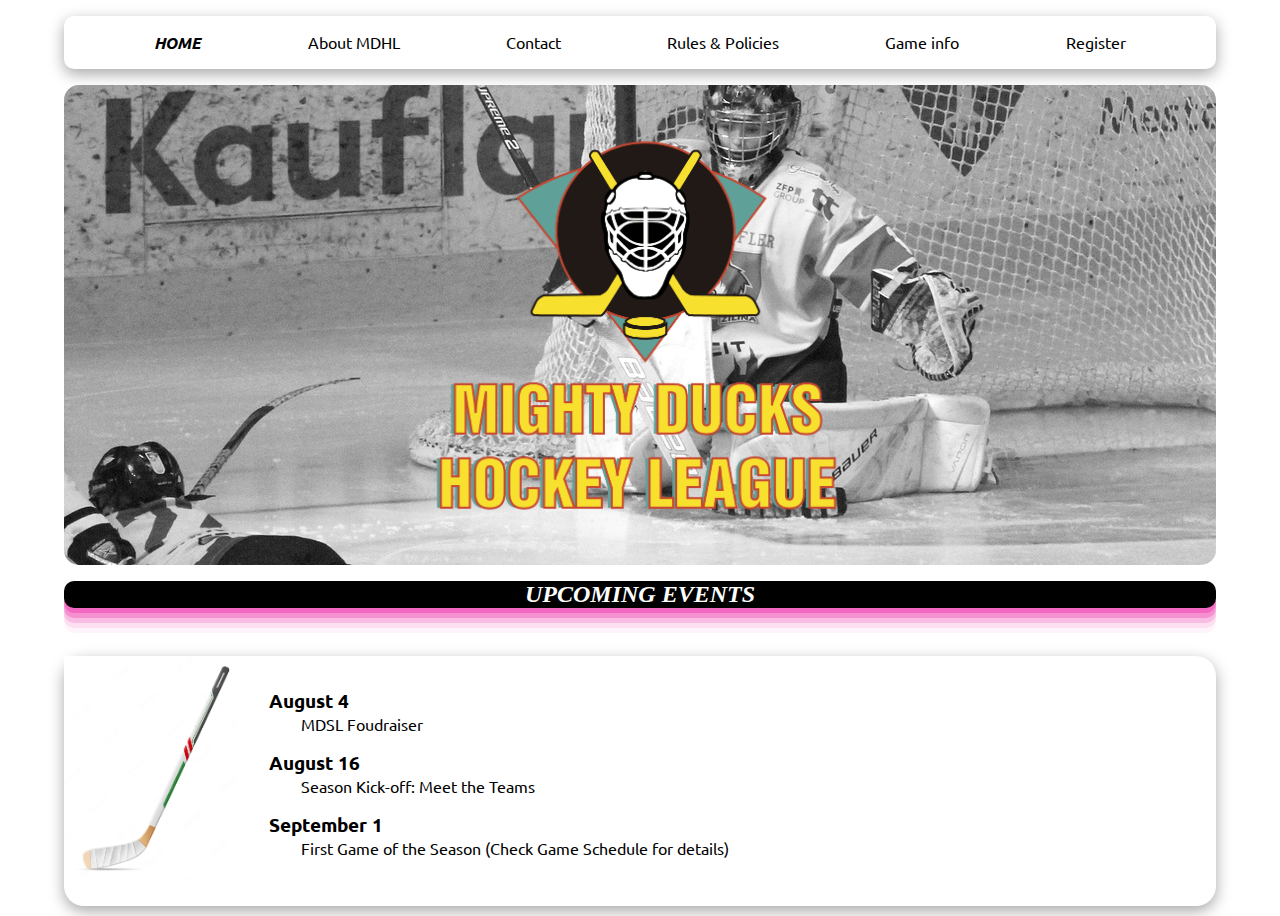
<file: index.html>
<!DOCTYPE html>
<html lang                  = "en">
<head>
    <meta name              = "Author" lang="es" content="Jose Luis Vallejos">
    <meta name              = "keywords" content="hockey, ducks, mighty, league, home, site">
    <meta name              = "description" content="Mighty Ducks League of hockey">
    <meta name              = "copyright" content="Copyright MDHL">
    <meta name              = "robot" content="index">
    <meta charset           = "UTF-8">
    <meta http-equiv        = "X-UA-Compatible" content="IE=edge">
    <meta name              = "viewport" content="width=device-width, initial-scale=1.0">
    <link rel               = "shortcut icon" href="./assets/img/logo.png" type="image/x-icon">
    <link rel               = "preconnect" href="https://fonts.googleapis.com">
    <link rel               = "preconnect" href="https://fonts.gstatic.com" crossorigin>
    <link href              = "https://fonts.googleapis.com/css2?family=Ubuntu:ital,wght@0,500;1,700&display=swap" rel="stylesheet">
    <link rel               = "stylesheet" href="./styles/mdhl.css">
    <title>Home</title>
</head>
<body>
    <!-- NAVBAR -->
    <nav class              = "navbar">
        <a class            = "navbar__anchor selected" href="./index.html">Home</a>
        <a class            = "navbar__anchor" href="./pages/about.html">About MDHL</a>
        <a class            = "navbar__anchor" href="./pages/contact.html">Contact</a>
        <a class            = "navbar__anchor" href="./pages/rules.html">Rules & Policies</a>
        <a class            = "navbar__anchor" href="./pages/game_info.html">Game info</a>
        <a class            = "navbar__anchor" href="./pages/registration.html">Register</a>

        <div class          = "navbar__containerShortcut">
            <img class      = "navbar__containerShortcut__shortcut" src="./assets/img/Hamburger_icon.svg.png" alt="menu icon">
        </div>
        <div class          = "navbar__containerLogo">
            <img src        = "./assets/img/logo.png" alt="logo" class="navbar__containerLogo__logo">
        </div>
    </nav>

    <!-- HEADER -->
    <header class           = "header">
        <h1 class           = "header__title">Mighty Ducks Hockey League</h1>
        <div class          = "header__img">
            <div class      = "header__containerImg">
                <img src    = "./assets/img/logo.png" alt="Logo" class="header__containerImg__img">
            </div>
        </div>
        <h2 class           = "header__subtitle">Upcoming Events</h2>
    </header>
    <!-- MAIN -->
    <main class             = "main">
        <!-- LOGO -->
        <div class          = "main__logo">
            <img src        = "./assets/img/palo-hockey-sobre-hielo-inventario-realista-madera-o-fibra-juegos-deportes-invierno-aislado-fondo-blanco_533410-1104.jpg" alt="logo" class="main__logo__logo">
        </div>
        <!-- SECTION -->
        <section class      = "main__content">
            <h3 class       = "home__main__content__date">August 4</h3>
            <p class        = "home__main__content__game">MDSL Foudraiser</p>
            <h3 class       = "home__main__content__date">August 16</h3>
            <p class        = "home__main__content__game">Season Kick-off: Meet the Teams</p>
            <h3 class       = "home__main__content__date">September 1</h3>
            <p class        = "home__main__content__game">First Game of the Season (Check Game Schedule for details)</p>
        </section>
    </main>
</body>
</html>
</file>
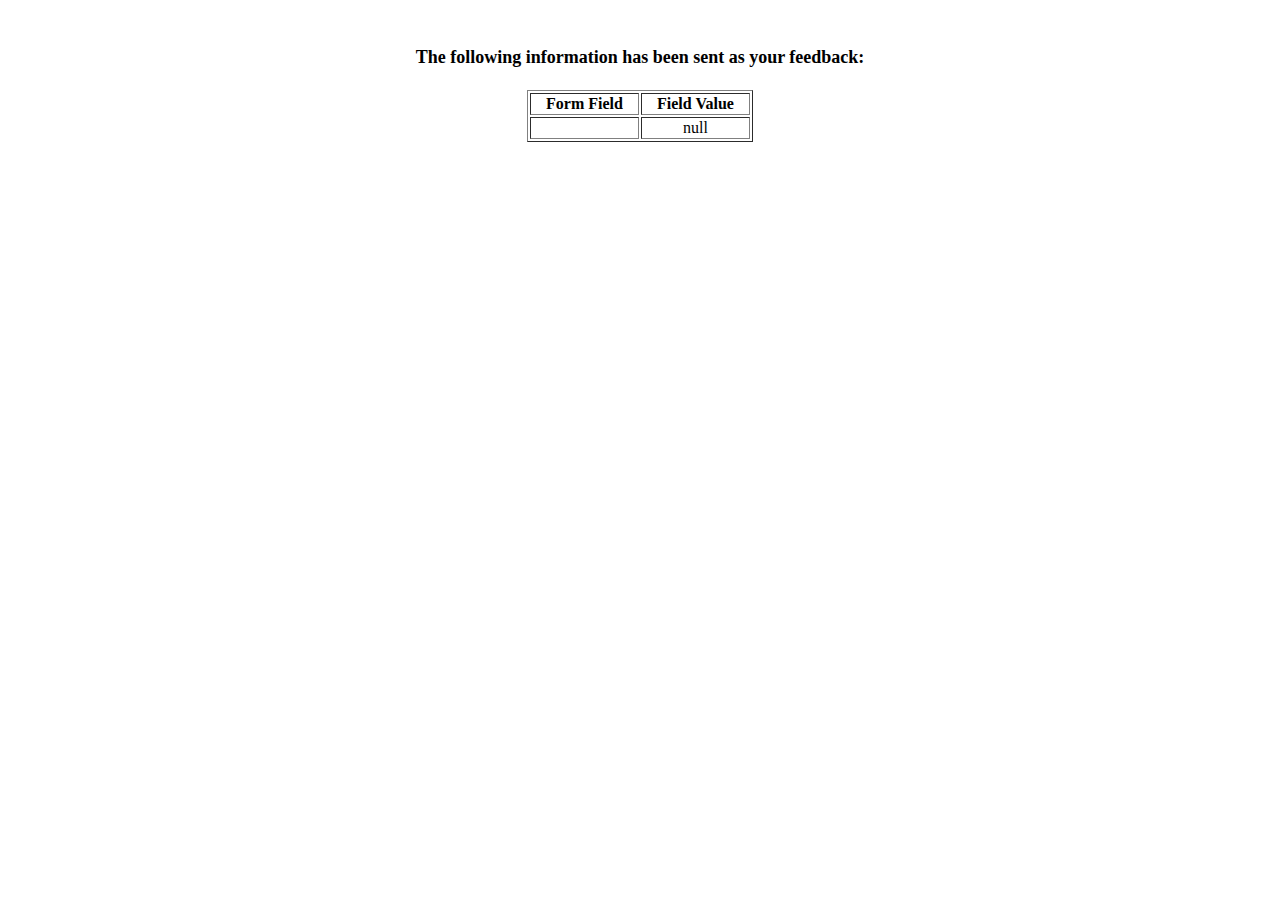
<file: show_data.html>
<html>
<head>
<title>Feedback Sent</title>
</head>
<body>
<p align=center>&nbsp;</p>
<h1 align=center><font size="+1">The following information has been sent as your
  feedback:</font></h1>

<table border="1" align=center width="226">
  <tr>
    <th align="center">Form Field</th>
    <th align="center">Field Value</th>
  </tr>

<script language="javascript">
var args = location.search.substr(1).split('&');
for (var i = 0; i < args.length; ++i) {
  var parts = args[i].split('=');
  if (parts != null) {
    var field = parts[0];
    var value = parts[1];
    if (value == null) {
      value = "null"
    }
    else {
      value = '"' + unescape(value.replace(/\+/g, ' ')) + '"';
    }

    document.writeln('<tr><td align="center">' + field + '</td>');
    document.writeln('<td align="center">' + value + '</td></tr>');
  }
}
</script>

<noscript>
<tr><td>
<p>You need to turn on Javascript in your browser.</p>

<p>In Microsoft Internet Explorer 4 or greater:</p>
<ul>
<li>From the "Tools" menu (in IE 4, it's the "View" menu), select "Internet Options".</li>
<li>Click on the "Security" tab.</li>
<li>Click on the "Custom Level" button. (In IE 4, select "Custom"
and then click on "Settings...".)</li>
<li>Under "Active scripting" make sure "Enable" is selected.</li>
</ul>

<p>In Netscape version 4 or greater:</p>
<ul>
<li>From the <b>Edit</b> menu, select <b>Preferences</b>.</li>
<li>In the <b>Category</b> list on the left, click on the word "Advanced".</li>
<li>In the panel on the right, make sure "Enable JavaScript" is checked.</li>
<li>Click the <b>OK</b> button.</li>
</ul>

</td></tr>
</noscript>

</table>
</body>
</html>
</file>
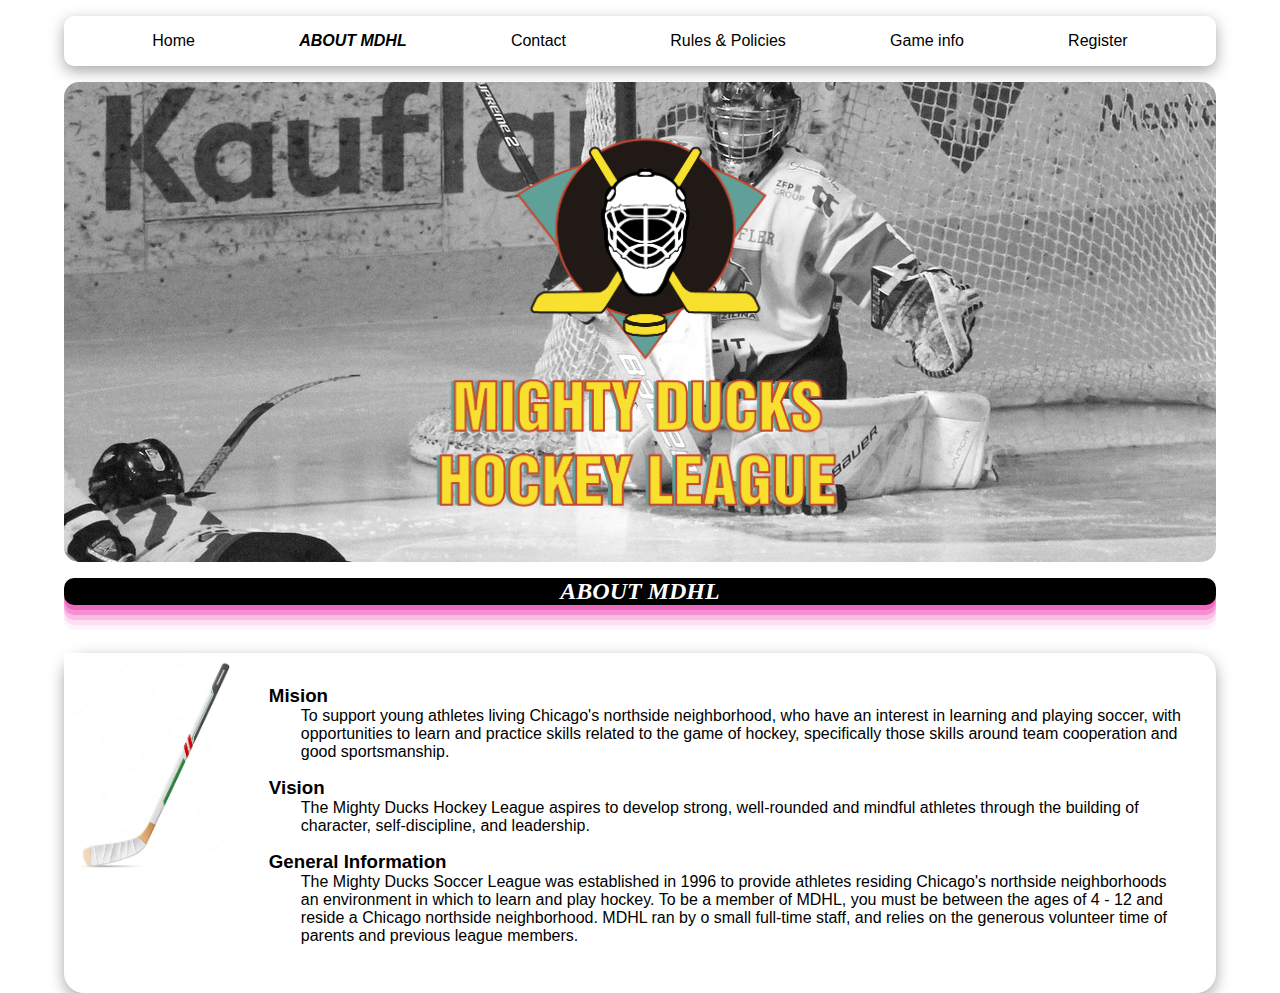
<file: pages/about.html>
<!DOCTYPE html>
<html lang                  = "en">
<head>
    <meta name              = "Author" lang="es" content="Jose Luis Vallejos">
    <meta name              = "keywords" content="hockey, ducks, mighty, league, about, mision, vision, general information">
    <meta name              = "description" content="Mighty Ducks League of hockey information about us">
    <meta name              = "copyright" content="Copyright MDHL">
    <meta name              = "robot" content="index">
    <meta charset           = "UTF-8">
    <meta http-equiv        = "X-UA-Compatible" content="IE=edge">
    <meta name              = "viewport" content="width=device-width, initial-scale=1.0">
    <link rel               = "shortcut icon" href="../assets/img/logo.png" type="image/x-icon">
    <link rel               = "stylesheet" href="../styles/mdhl.css">
    <title>About MDHL</title>
</head>
<body>
    <!-- NAVBAR -->
    <nav class              = "navbar">
        <a class            = "navbar__anchor" href="../index.html">Home</a>
        <a class            = "navbar__anchor selected" href="./about.html">About MDHL</a>
        <a class            = "navbar__anchor" href="./contact.html">Contact</a>
        <a class            = "navbar__anchor" href="./rules.html">Rules & Policies</a>
        <a class            = "navbar__anchor" href="./game_info.html">Game info</a>
        <a class            = "navbar__anchor" href="./registration.html">Register</a>

        <div class          = "navbar__containerShortcut">
            <img class      = "navbar__containerShortcut__shortcut" src="../assets/img/Hamburger_icon.svg.png" alt="menu icon">
        </div>
        <div class          = "navbar__containerLogo">
            <img src        = "../assets/img/logo.png" alt="logo" class="navbar__containerLogo__logo">
        </div>
    </nav>

    <!-- HEADER -->
    <header class           = "header">
        <h1 class           = "header__title">Mighty Ducks Hockey League</h1>
        <div class          = "header__img">
            <div class      = "header__containerImg">
                <img src    = "../assets/img/logo.png" alt="Logo" class="header__containerImg__img">
            </div>
        </div>
        <h2 class           = "header__subtitle">About MDHL</h2>
    </header>
    <!-- MAIN -->
    <main class             = "main">
        <!-- LOGO -->
        <div class          = "main__logo">
            <img src        = "../assets/img/palo-hockey-sobre-hielo-inventario-realista-madera-o-fibra-juegos-deportes-invierno-aislado-fondo-blanco_533410-1104.jpg" alt="logo" class="main__logo__logo">
        </div>
        <!-- SECTION -->
        <section class      = "main__content">
            <h3 class       = "home__main__content__date">Mision</h3>
            <p class        = "home__main__content__game">To support young athletes living Chicago's northside neighborhood, who have an interest in
                learning and playing soccer, with opportunities to learn and practice skills related to the game of
                hockey, specifically those skills around team cooperation and good sportsmanship.</p>
            <h3 class       = "home__main__content__date">Vision</h3>
            <p class        = "home__main__content__game">The Mighty Ducks Hockey League aspires to develop strong, well-rounded and mindful athletes
                through the building of character, self-discipline, and leadership.</p>
            <h3 class       = "home__main__content__date">General Information</h3>
            <p class        = "home__main__content__game">The Mighty Ducks Soccer League was established in 1996 to provide athletes residing
                Chicago's northside neighborhoods an environment in which to learn and play hockey. To be a
                member of MDHL, you must be between the ages of 4 - 12 and reside a Chicago northside
                neighborhood. MDHL ran by o small full-time staff, and relies on the generous volunteer time of
                parents and previous league members.</p>
        </section>
    </main>
</body>
</html>
</file>
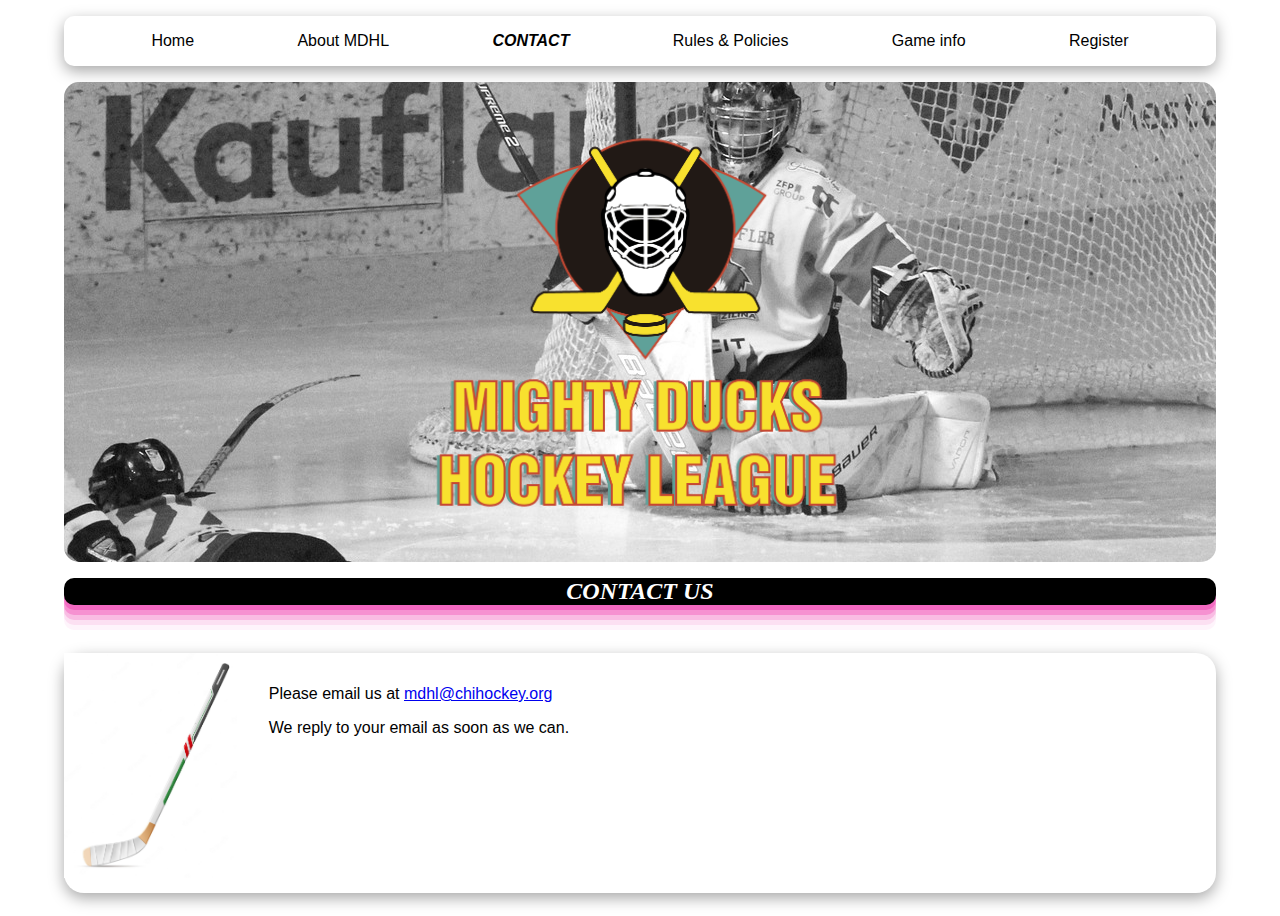
<file: pages/contact.html>
<!DOCTYPE html>
<html lang                  = "en">
<head>
    <meta name              = "Author" lang="es" content="Jose Luis Vallejos">
    <meta name              = "keywords" content="hockey, ducks, mighty, league, contact">
    <meta name              = "description" content="Mighty Ducks League of hockey contact us">
    <meta name              = "copyright" content="Copyright MDHL">
    <meta name              = "robot" content="index">
    <meta charset           = "UTF-8">
    <meta http-equiv        = "X-UA-Compatible" content="IE=edge">
    <meta name              = "viewport" content="width=device-width, initial-scale=1.0">
    <link rel               = "shortcut icon" href="../assets/img/logo.png" type="image/x-icon">
    <link rel               = "stylesheet" href="../styles/mdhl.css">
    <title>Contact</title>
</head>
<body>
    <!-- NAVBAR -->
    <nav class              = "navbar">
        <a class            = "navbar__anchor" href="../index.html">Home</a>
        <a class            = "navbar__anchor" href="./about.html">About MDHL</a>
        <a class            = "navbar__anchor selected" href="./contact.html">Contact</a>
        <a class            = "navbar__anchor" href="./rules.html">Rules & Policies</a>
        <a class            = "navbar__anchor" href="./game_info.html">Game info</a>
        <a class            = "navbar__anchor" href="./registration.html">Register</a>

        <div class          = "navbar__containerShortcut">
            <img class      = "navbar__containerShortcut__shortcut" src="../assets/img/Hamburger_icon.svg.png" alt="menu icon">
        </div>
        <div class          = "navbar__containerLogo">
            <img src        = "../assets/img/logo.png" alt="logo" class="navbar__containerLogo__logo">
        </div>
    </nav>

    <!-- HEADER -->
    <header class           = "header">
        <h1 class           = "header__title">Mighty Ducks Hockey League</h1>
        <div class          = "header__img">
            <div class      = "header__containerImg">
                <img src    = "../assets/img/logo.png" alt="Logo" class="header__containerImg__img">
            </div>
        </div>
        <h2 class           = "header__subtitle">Contact us</h2>
    </header>
    <!-- MAIN -->
    <main class             = "main">
        <!-- LOGO -->
        <div class          = "main__logo">
            <img src        = "../assets/img/palo-hockey-sobre-hielo-inventario-realista-madera-o-fibra-juegos-deportes-invierno-aislado-fondo-blanco_533410-1104.jpg" alt="logo" class="main__logo__logo">
        </div>
        <!-- SECTION -->
        <section class      = "main__content">
            <p class        = "contact__main__content__p">Please email us at <a href="#">mdhl@chihockey.org</a></p>
            <p class        = "contact__main__content__p"> We reply to your email as soon as we can.</p>
        </section>
    </main>
</body>
</html>
</file>
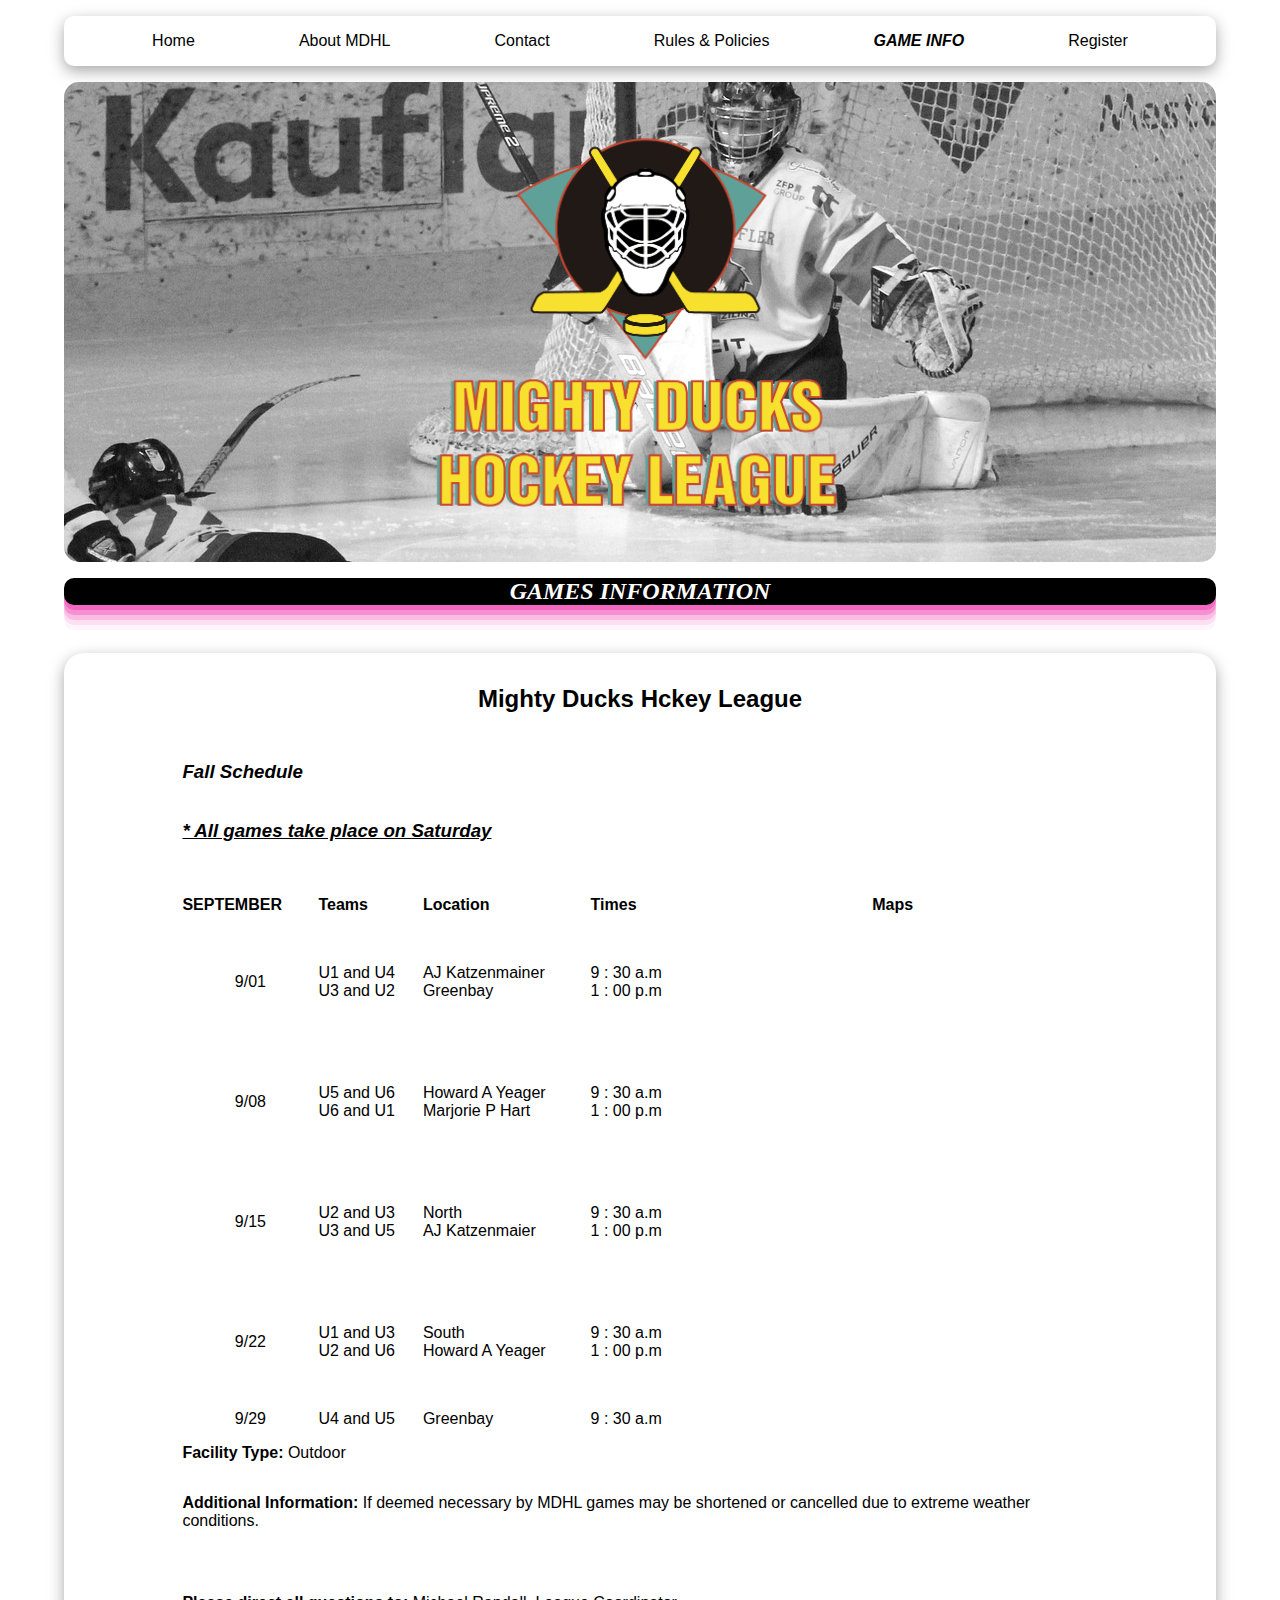
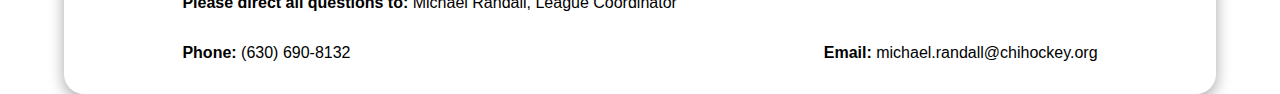
<file: pages/game_info.html>
<!DOCTYPE html>
<html lang                      = "en">
<head>
    <meta name                  = "Author" lang="es" content="Jose Luis Vallejos">
    <meta name                  = "keywords" content="hockey, ducks, mighty, league, game, games, information, dates, events">
    <meta name                  = "description" content="Mighty Ducks League of hockey contact us">
    <meta name                  = "copyright" content="Copyright MDHL">
    <meta name                  = "robot" content="index">
    <meta charset               = "UTF-8">
    <meta http-equiv            = "X-UA-Compatible" content="IE=edge">
    <meta name                  = "viewport" content="width=device-width, initial-scale=1.0">
    <link rel                   = "shortcut icon" href="../assets/img/logo.png" type="image/x-icon">
    <link rel                   = "stylesheet" href="../styles/mdhl.css">
    <title>Game Information</title>
</head>
<body>
    <!-- NAVBAR -->
    <nav class                  = "navbar">
        <a class                = "navbar__anchor" href="../index.html">Home</a>
        <a class                = "navbar__anchor" href="./about.html">About MDHL</a>
        <a class                = "navbar__anchor" href="./contact.html">Contact</a>
        <a class                = "navbar__anchor" href="./rules.html">Rules & Policies</a>
        <a class                = "navbar__anchor selected" href="./game_info.html">Game info</a>
        <a class                = "navbar__anchor" href="./registration.html">Register</a>
        <div class              = "navbar__containerShortcut">
            <img class          = "navbar__containerShortcut__shortcut" src="../assets/img/Hamburger_icon.svg.png" alt="menu icon">
        </div>
        <div class              = "navbar__containerLogo">
            <img src            = "../assets/img/logo.png" alt="logo" class="navbar__containerLogo__logo">
        </div>
    </nav>

    <!-- HEADER -->
    <header class               = "header">
        <h1 class               = "header__title">Mighty Ducks Hockey League</h1>
        <div class              = "header__img">
            <div class          = "header__containerImg">
                <img src        = "../assets/img/logo.png" alt="Logo" class="header__containerImg__img">
            </div>
        </div>
        <h2 class               = "header__subtitle">Games information</h2>
    </header>
    <!-- MAIN -->
    <main class                 = "main main__gameInfo">
        <!-- SECTION -->
        <section class          = "main__content">
            <section class          = "main__content__gameInfo">
                <h2 class           = "textCenter buttonSpace">Mighty Ducks Hckey League</h2>
                <h3 class           = "oblique buttonSpace">Fall Schedule</h3>
                <h3 class           = "oblique subline buttonSpace">* All games take place on Saturday</h3>
                <table class        = "buttonSpace gameInfo__main__section__table">
                    <tr class       = "buttonSpace">
                        <th class   = "textStart">SEPTEMBER</th>
                        <th class   = "textStart">Teams</th>
                        <th class   = "textStart">Location</th>
                        <th class   = "textStart">Times</th>
                        <th class             = "textCenter">Maps</th>
                    </tr>
                    <tr>
                        <td class             = "textCenter">9/01</td>
                        <td>
                            <p>U1 and U4</p>
                            <p>U3 and U2</p>
                        </td>
                        <td>
                            <p>AJ Katzenmainer</p>
                            <p>Greenbay</p>
                        </td>
                        <td>
                            <p>9              : 30 a.m</p>
                            <p>1              : 00 p.m</p>
                        </td>
                        <td>
                            <picture>
                                <iframe src   = "https://www.google.com/maps/embed?pb=!1m18!1m12!1m3!1d2949.7808848531536!2d-87.86499018490441!3d42.32587204525319!2m3!1f0!2f0!3f0!3m2!1i1024!2i768!4f13.1!3m3!1m2!1s0x880f932fbc6ba7cd%3A0xcf2bbe275c6da815!2sAJ%20Katzenmaier%20Academy!5e0!3m2!1ses!2sar!4v1664406153117!5m2!1ses!2sar" width="300" height="100" style="border:0;" allowfullscreen="" loading="lazy" referrerpolicy="no-referrer-when-downgrade"></iframe>
                            </picture>
                        </td>
                    </tr>
                    <tr>
                        <td class             = "textCenter">9/08</td>
                        <td>
                            <p>U5 and U6</p>
                            <p>U6 and U1</p>
                        </td>
                        <td>
                            <p>Howard A Yeager</p>
                            <p>Marjorie P Hart</p>
                        </td>
                        <td>
                            <p>9              : 30 a.m</p>
                            <p>1              : 00 p.m</p>
                        </td>
                        <td>
                            <picture>
                                <iframe src   = "https://www.google.com/maps/embed?pb=!1m18!1m12!1m3!1d182055.15414594102!2d-88.1305794883741!3d44.523104631190925!2m3!1f0!2f0!3f0!3m2!1i1024!2i768!4f13.1!3m3!1m2!1s0x8802e2e809b380f3%3A0x6370045214dcf571!2sGreen%20Bay%2C%20Wisconsin%2C%20EE.%20UU.!5e0!3m2!1ses!2sar!4v1664406346616!5m2!1ses!2sar" width="300" height="100" style="border:0;" allowfullscreen="" loading="lazy" referrerpolicy="no-referrer-when-downgrade"></iframe>
                            </picture>
                        </td>
                    </tr>
                    <tr>
                        <td class             = "textCenter">9/15</td>
                        <td>
                            <p>U2 and U3</p>
                            <p>U3 and U5</p>
                        </td>
                        <td>
                            <p>North</p>
                            <p>AJ Katzenmaier</p>
                        </td>
                        <td>
                            <p>9              : 30 a.m</p>
                            <p>1              : 00 p.m</p>
                        </td>
                        <td>
                            <picture>
                                <iframe src   = "https://www.google.com/maps/embed?pb=!1m18!1m12!1m3!1d2950.2698793367927!2d-87.85810827760046!3d42.31544218910606!2m3!1f0!2f0!3f0!3m2!1i1024!2i768!4f13.1!3m3!1m2!1s0x880feccac26b07c5%3A0x8b51fa5d6efe771a!2sHoward%20A.%20Yeager%20School%20(PREK-K)!5e0!3m2!1ses!2sar!4v1664406464363!5m2!1ses!2sar" width="300" height="100" style="border:0;" allowfullscreen="" loading="lazy" referrerpolicy="no-referrer-when-downgrade"></iframe>
                            </picture>
                        </td>
                    </tr>
                    <tr>
                        <td class             = "textCenter">9/22</td>
                        <td>
                            <p>U1 and U3</p>
                            <p>U2 and U6</p>
                        </td>
                        <td>
                            <p>South</p>
                            <p>Howard A Yeager</p>
                        </td>
                        <td>
                            <p>9              : 30 a.m</p>
                            <p>1              : 00 p.m</p>
                        </td>
                        <td>
                            <picture>
                                <iframe src   = "https://www.google.com/maps/embed?pb=!1m18!1m12!1m3!1d2968.2896536436047!2d-87.64816138491724!3d41.929626870167766!2m3!1f0!2f0!3f0!3m2!1i1024!2i768!4f13.1!3m3!1m2!1s0x880fd30f2637f9d7%3A0xdbff5d5dfcfcfa35!2sMarjorie%20P%20Hart%20Elementary!5e0!3m2!1ses!2sar!4v1664406505361!5m2!1ses!2sar" width="300" height="100" style="border:0;" allowfullscreen="" loading="lazy" referrerpolicy="no-referrer-when-downgrade"></iframe>
                            </picture>
                        </td>
                    </tr>
                    <tr>
                        <td class             = "textCenter">9/29</td>
                        <td>U4 and U5</td>
                        <td>Greenbay</td>
                        <td>9                 : 30 a.m</td>
                    </tr>
                </table>
                <div class                    = "buttonSpace">
                    <p class                  = "bold inline">Facility Type:</p>
                    <p class                  = "inline buttonSpace">Outdoor</p>
                </div>
                <div class                    = "buttonSpace2">
                    <p class                  = "bold inline">Additional Information:</p>
                    <p class                  = "inline">If deemed necessary by MDHL games may be shortened or cancelled due to extreme weather conditions.</p>
                </div>
                <div class                    = "buttonSpace">
                    <p class                  = "bold inline">Please direct all questions to:</p>
                    <p class                  = "inline">Michael Randall, League Coordinator</p>
                </div>
                <div class                    = "containerFlex">
                    <div>
                        <p class              = "bold inline">Phone:</p>
                        <p class              = "inline">(630) 690-8132</p>
                    </div>
                    <div>
                        <p class              = "bold inline">Email:</p>
                        <p class              = "inline">michael.randall@chihockey.org</p>
                    </div>
                </div>
        </section>
    </main>
</body>
</html>
</file>
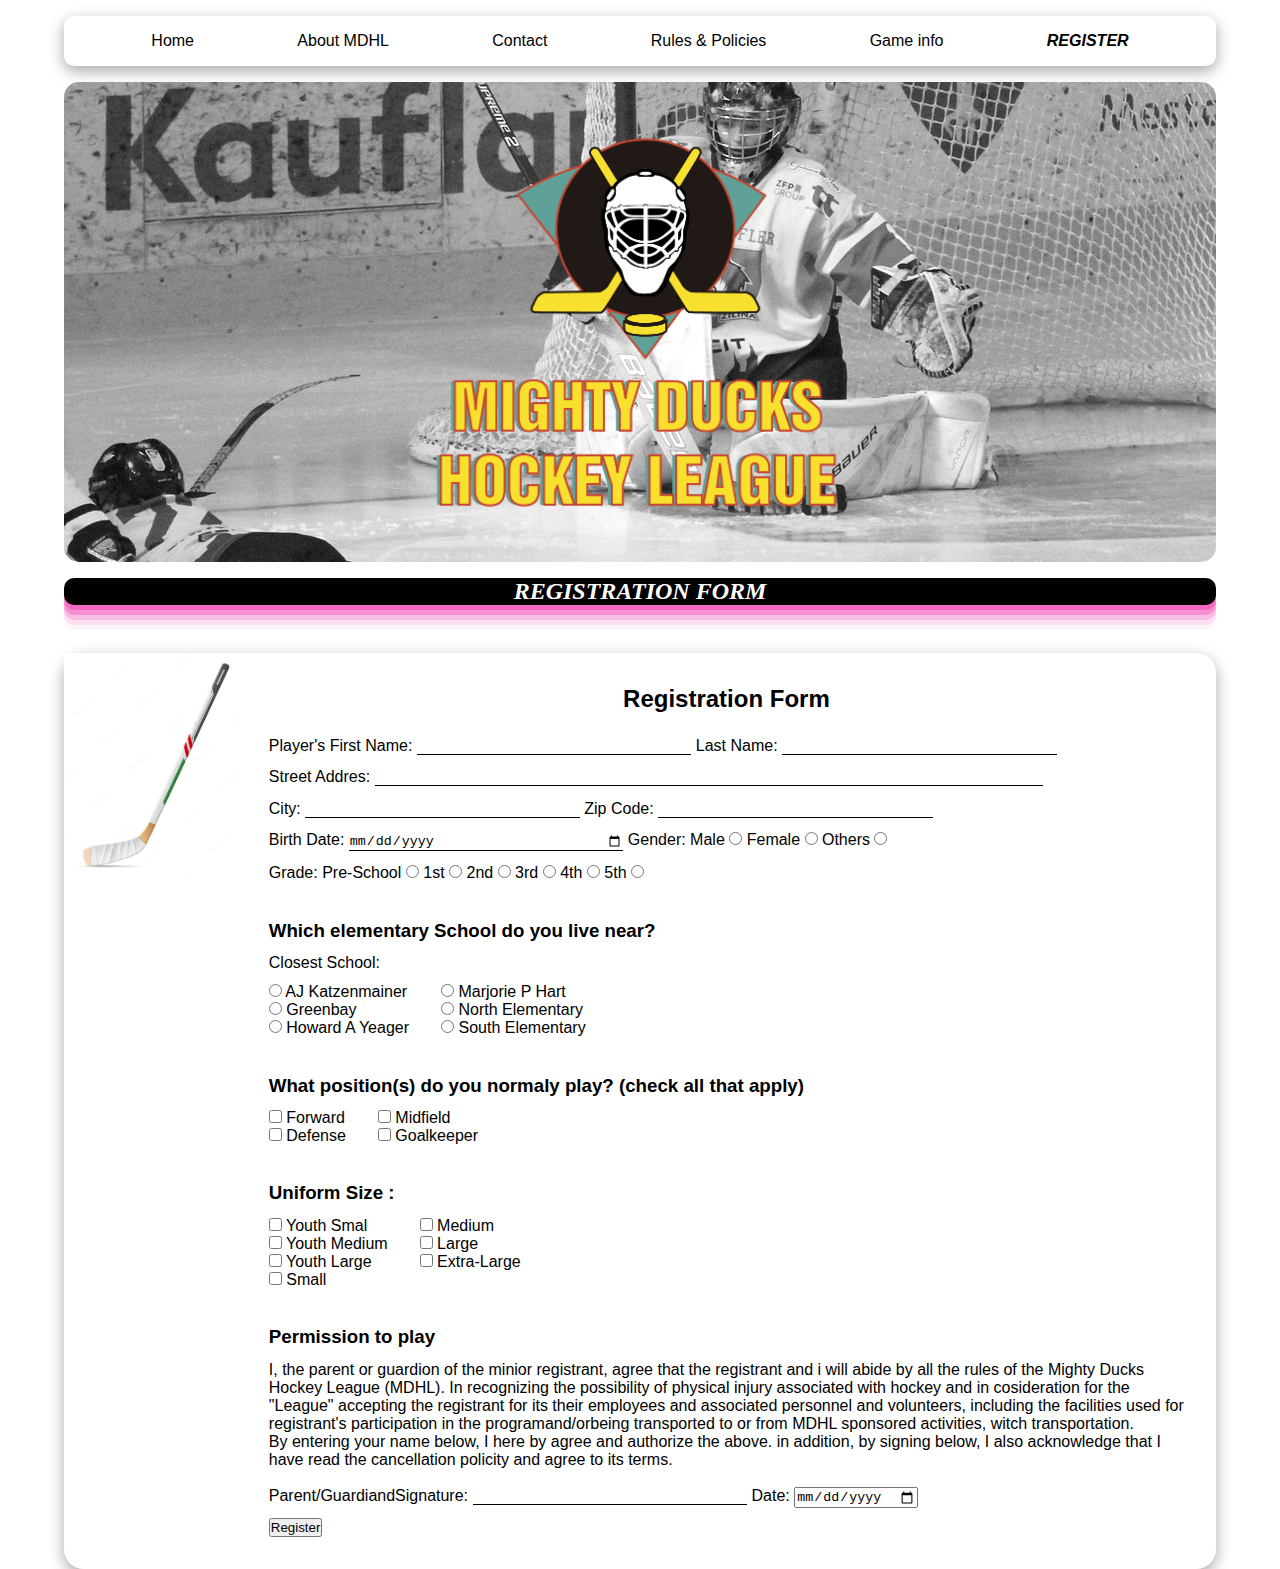
<file: pages/registration.html>
<!DOCTYPE html>
<html lang                          = "en">
<head>
    <meta name                      = "Author" lang="es" content="Jose Luis Vallejos">
    <meta name                      = "keywords" content="hockey, ducks, mighty, league, form, inscription">
    <meta name                      = "description" content="Mighty Ducks League of hockey inscription with us">
    <meta name                      = "copyright" content="Copyright MDHL">
    <meta name                      = "robot" content="index">
    <meta charset                   = "UTF-8">
    <meta http-equiv                = "X-UA-Compatible" content="IE=edge">
    <meta name                      = "viewport" content="width=device-width, initial-scale=1.0">
    <link rel                       = "shortcut icon" href="../assets/img/logo.png" type="image/x-icon">
    <link rel                       = "stylesheet" href="../styles/mdhl.css">
    <title>Registration Form</title>
</head>
<body>
    <!-- NAVBAR -->
    <nav class                      = "navbar">
        <a class                    = "navbar__anchor" href="../index.html">Home</a>
        <a class                    = "navbar__anchor" href="./about.html">About MDHL</a>
        <a class                    = "navbar__anchor" href="./contact.html">Contact</a>
        <a class                    = "navbar__anchor" href="./rules.html">Rules & Policies</a>
        <a class                    = "navbar__anchor" href="./game_info.html">Game info</a>
        <a class                    = "navbar__anchor selected" href="./registration.html">Register</a>
        <div class                  = "navbar__containerShortcut">
            <img class              = "navbar__containerShortcut__shortcut" src="../assets/img/Hamburger_icon.svg.png" alt="menu icon">
        </div>
        <div class                  = "navbar__containerLogo">
            <img src                = "../assets/img/logo.png" alt="logo" class="navbar__containerLogo__logo">
        </div>
    </nav>

    <!-- HEADER -->
    <header class                   = "header">
        <h1 class                   = "header__title">Mighty Ducks Hockey League</h1>
        <div class                  = "header__img">
            <div class              = "header__containerImg">
                <img src            = "../assets/img/logo.png" alt="Logo" class="header__containerImg__img">
            </div>
        </div>
        <h2 class                   = "header__subtitle">Registration Form</h2>
    </header>
    <!-- MAIN -->
    <main class                     = "main">
        <!-- LOGO -->
        <div class                  = "main__logo">
            <img src                = "../assets/img/palo-hockey-sobre-hielo-inventario-realista-madera-o-fibra-juegos-deportes-invierno-aislado-fondo-blanco_533410-1104.jpg" alt="logo" class="main__logo__logo">
        </div>
        <!-- SECTION -->
        <section class              = "main__content">
            <h2 class               = "main__content__title">Registration Form</h2>
            <form  name             = "Registration__Form" action        = "../show_data.html"            = "" class="main__content__form" method="get">

                <label for          = "first_name">Player's First Name:</label>
                <input class        = "generalStyles" id="first_name" type="text" name="first_name">
                <label for          = "lastName">Last Name:</label>
                <input class        = "generalStyles" id="lastName" type="text" name="lastName">

                <br>

                <label for          = "address">Street Addres:</label>
                <input class        = "generalStyles maxLine" id="address" type="text" name="address">

                <br>

                <label for          = "city">City:</label>
                <input class        = "generalStyles" id="city" type="text" name="address">

                <label for          = "zipCode">Zip Code:</label>
                <input class        = "generalStyles" id="zipCode" type="text" name="zipCode">

                <br>

                <label for          = "birthDate">Birth Date:</label>
                <input class        = "generalStyles" id="birthDate" type="date" name="birthDate">

                <label for          = "gender">Gender:</label>
                <label for          = "male">Male</label>
                <input id           = "male gender" type="radio" name="gender" value="Male">

                <label for          = "female">Female</label>
                <input id           = "female gender" type="radio" name="gender" value="Female">

                <label for          = "other">Others</label>
                <input id           = "other gender" type="radio" name="gender" value="Others">

                <br>

                <label for          = "grade">Grade:</label>
                <label for          = "preSchool">Pre-School</label>
                <input id           = "preSchool grade" type="radio" name="grade" value="Pre-School">

                <label for          = "1st">1st</label>
                <input id           = "1st grade" type="radio" name="grade" value="1nd">

                <label for          = "2nd">2nd</label>
                <input id           = "2nd grade" type="radio" name="grade" value="2nd">

                <label for          = "3rd">3rd</label>
                <input id           = "3rd grade" type="radio" name="grade" value="3rd">

                <label for          = "4th">4th</label>
                <input id           = "4th grade" type="radio" name="grade" value="4th">

                <label for          = "5th">5th</label>
                <input id           = "5th grade" type="radio" name="grade" value="5th">

                <h3 class           = "main__content__form__subTitle">
                    Which elementary School do you live near?
                </h3>

                <label class        = "marginBt" for="closestSchool">Closest School:</label>

                <br>

                <div class          = "main__content__form__containerFlex">
                    <div>
                        <input id   = "aJKatzenmaier closestSchool" type="radio" name="closestSchool" value="AJ Katzenmainer">
                        <label for  = "aJKatzenmaier">AJ Katzenmainer</label>

                        <br>

                        <input id   = "greenbay closestSchool" type="radio" name="closestSchool" value="Greenbay">
                        <label for  = "greenbay">Greenbay</label>

                        <br>

                        <input id   = "howardAYeager closestSchool" type="radio" name="closestSchool" value="Howard A Yeager">
                        <label for  = "howardAYeager">Howard A Yeager</label>
                    </div>
                    <div>
                        <input id   = "marjoriePHart closestSchool" type="radio" name="closestSchool" value="Marjorie P Hart">
                        <label for  = "marjoriePHart">Marjorie P Hart</label>

                        <br>

                        <input id   = "northElementary closestSchool" type="radio" name="closestSchool" value="North Elementary">
                        <label for  = "northElementary">North Elementary</label>

                        <br>

                        <input id   = "southElementary closestSchool" type="radio" name="closestSchool" value="South Elementary">
                        <label for  = "southElementary">South Elementary</label>
                    </div>
                </div>


                <h3 class           = "main__content__form__subTitle">
                    What position(s) do you normaly play? (check all that apply)
                </h3>

                <div class          = "main__content__form__containerFlex">
                    <div>
                        <input id   = "forward" type="checkbox" name="position" value="Forward">
                        <label for  = "forward">Forward</label>

                        <br>

                        <input id   = "defense" type="checkbox" name="position" value="Defense">
                        <label for  = "defense">Defense</label>
                    </div>
                    <div>
                        <input id   = "midfield" type="checkbox" name="position" value="Midfield">
                        <label for  = "midfield">Midfield</label>

                        <br>

                        <input id   = "goalkeeper" type="checkbox" name="position" value="Goalkeeper">
                        <label for  = "goalkeeper">Goalkeeper</label>
                    </div>
                </div>

                <h3 class           = "main__content__form__subTitle">
                    Uniform Size    : 
                </h3>

                <div class          = "main__content__form__containerFlex">
                    <div>
                        <input id   = "youthSmal" type="checkbox" name="uniformSize" value="Youth Smal">
                        <label for  = "youthSmal">Youth Smal</label>

                        <br>

                        <input id   = "youthMedium" type="checkbox" name="uniformSize" value="Youth Medium">
                        <label for  = "youthMedium">Youth Medium</label>

                        <br>

                        <input id   = "youthLarge" type="checkbox" name="uniformSize" value="Youth Large">
                        <label for  = "youthLarge">Youth Large</label>

                        <br>

                        <input id   = "small" type="checkbox" name="uniformSize" value="Small">
                        <label for  = "small">Small</label>
                    </div>
                    <div>
                        <input id   = "medium" type="checkbox" name="uniformSize" value="Medium">
                        <label for  = "medium">Medium</label>

                        <br>

                        <input id   = "large" type="checkbox" name="uniformSize" value="Large">
                        <label for  = "large">Large</label>

                        <br>

                        <input id   = "extraLarge" type="checkbox" name="uniformSize" value="Extra-Large">
                        <label for  = "extraLarge">Extra-Large</label>
                    </div>
                </div>



                <h3 class           = "main__content__form__subTitle">
                    Permission to play
                </h3>
                <p>
                    I, the parent or guardion of the minior registrant, agree that the registrant and i will abide by all the rules of the Mighty Ducks Hockey League (MDHL). In recognizing the possibility of physical injury associated with hockey and in cosideration for the "League" accepting the registrant for its their employees and associated personnel and volunteers, including the facilities used for registrant's participation in the programand/orbeing transported to or from MDHL sponsored activities, witch transportation.
                </p>
                <p>
                    By entering your name below, I here by agree and authorize the above. in addition, by signing below, I also acknowledge that I have read the cancellation policity and agree to its terms.
                </p>

                <br>

                <label for          = "parentOrGuardian">Parent/GuardiandSignature:</label>
                <input class        = "generalStyles" id="parentOrGuardian" type="text" name="Parent/GuardiandSignature">

                <label for          = "date">Date:</label>
                <input id           = "date" type="date" name="date">

                <br>

                <button type        = "submit">Register</button>

            </form>
        </section>
    </main>
</body>
</html>
</file>
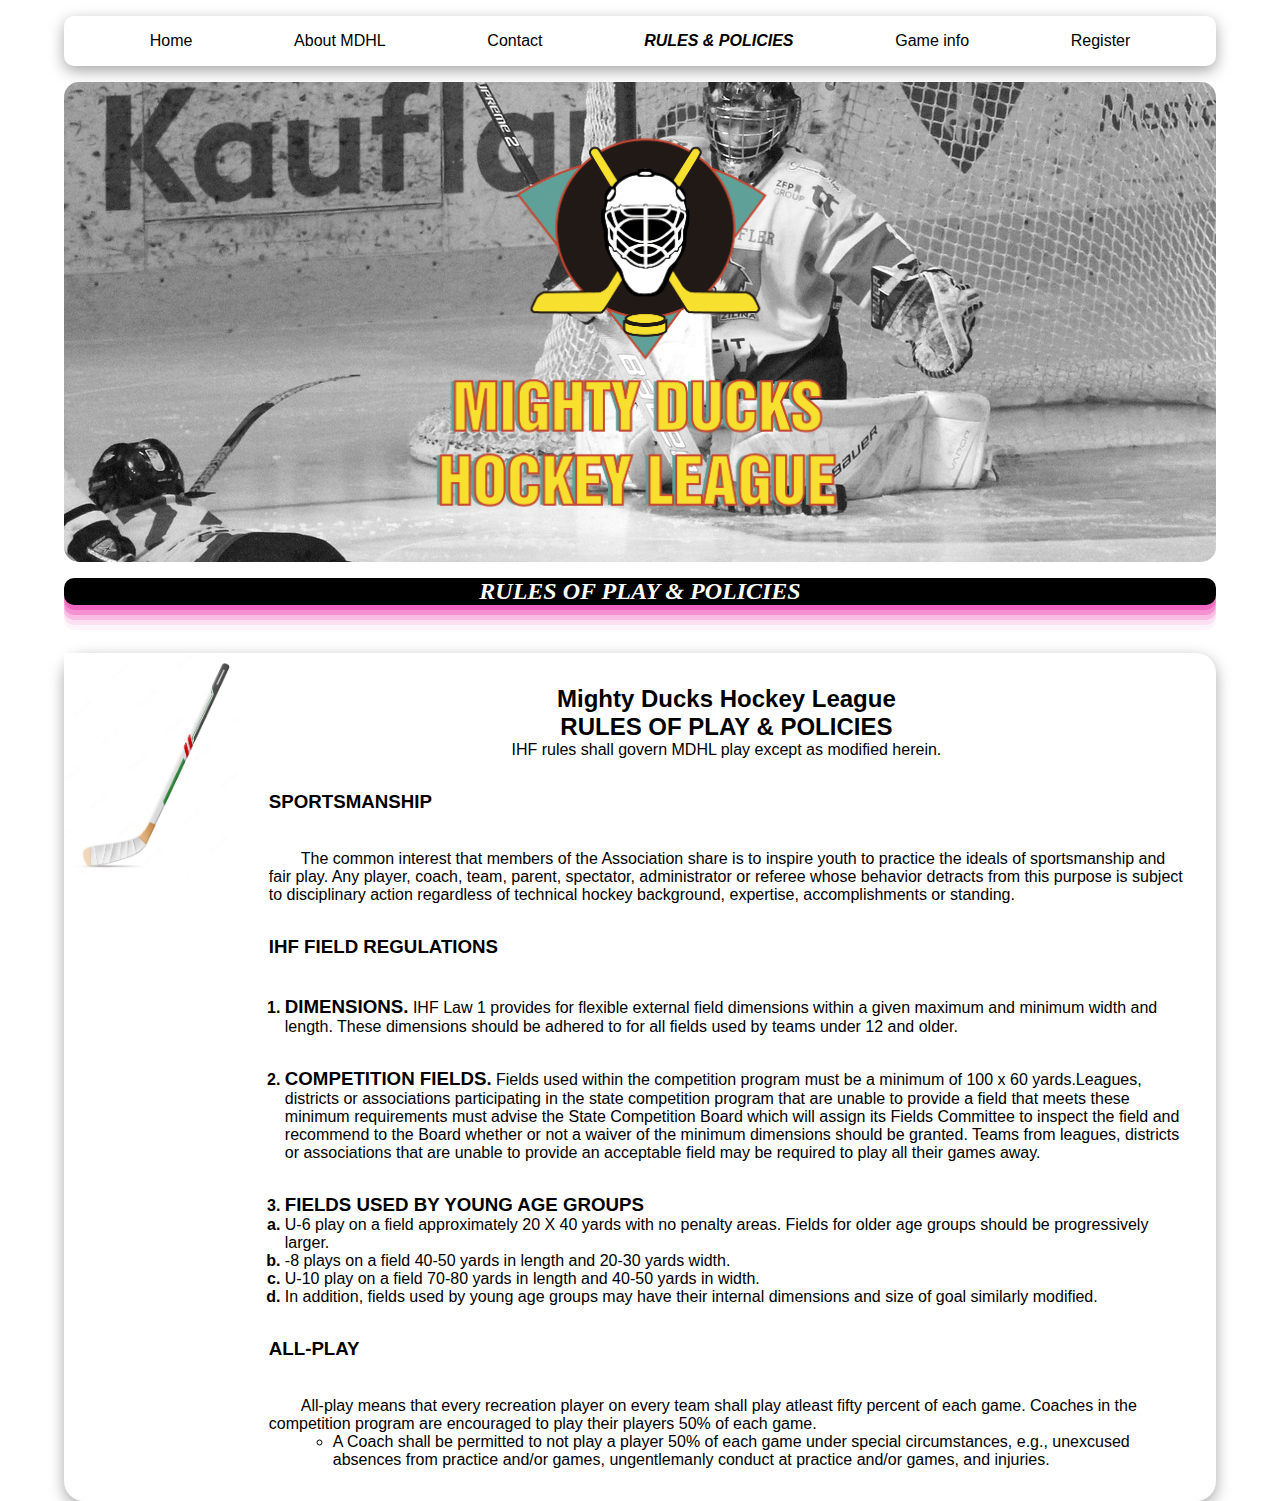
<file: pages/rules.html>
<!DOCTYPE html>
<html lang                      = "en">
<head>
    <meta name                  = "Author" lang="es" content="Jose Luis Vallejos">
    <meta name                  = "keywords" content="hockey, ducks, mighty, league, rules & Policies">
    <meta name                  = "description" content="Mighty Ducks League of hockey contact us">
    <meta name                  = "copyright" content="Copyright MDHL">
    <meta name                  = "robot" content="index">
    <meta charset               = "UTF-8">
    <meta http-equiv            = "X-UA-Compatible" content="IE=edge">
    <meta name                  = "viewport" content="width=device-width, initial-scale=1.0">
    <link rel                   = "shortcut icon" href="../assets/img/logo.png" type="image/x-icon">
    <link rel                   = "stylesheet" href="../styles/mdhl.css">
    <title>Rules & Policies</title>
</head>
<body>
    <!-- NAVBAR -->
    <nav class                  = "navbar">
        <a class                = "navbar__anchor" href="../index.html">Home</a>
        <a class                = "navbar__anchor" href="./about.html">About MDHL</a>
        <a class                = "navbar__anchor" href="./contact.html">Contact</a>
        <a class                = "navbar__anchor selected" href="./rules.html">Rules & Policies</a>
        <a class                = "navbar__anchor" href="./game_info.html">Game info</a>
        <a class                = "navbar__anchor" href="./registration.html">Register</a>
        <div class              = "navbar__containerShortcut">
            <img class          = "navbar__containerShortcut__shortcut" src="../assets/img/Hamburger_icon.svg.png" alt="menu icon">
        </div>
        <div class              = "navbar__containerLogo">
            <img src            = "../assets/img/logo.png" alt="logo" class="navbar__containerLogo__logo">
        </div>
    </nav>
    <!-- HEADER -->
    <header class               = "header">
        <h1 class               = "header__title">Mighty Ducks Hockey League</h1>
        <div class              = "header__img">
            <div class          = "header__containerImg">
                <img src        = "../assets/img/logo.png" alt="Logo" class="header__containerImg__img">
            </div>
        </div>
        <h2 class               = "header__subtitle">Rules of play & policies</h2>
    </header>
    <!-- MAIN -->
    <main class                 = "main">
        <!-- LOGO -->
        <div class              = "main__logo">
            <img src            = "../assets/img/palo-hockey-sobre-hielo-inventario-realista-madera-o-fibra-juegos-deportes-invierno-aislado-fondo-blanco_533410-1104.jpg" alt="logo" class="main__logo__logo">
        </div>
        <!-- SECTION -->
        <section class          = "main__content">
            <h2 class           = "textCenter">Mighty Ducks Hockey League</h2>
            <h2 class           = "textCenter uppercase">rules of play & policies</h2>
            <p class            = "textCenter buttonSpace">IHF rules shall govern MDHL play except as modified herein.</p>
            <h3 class           = "uppercase buttonSpace">sportsmanship</h3>
            <p class            = "indent buttonSpace">The common interest that members of the Association share is to inspire youth to practice the ideals of sportsmanship and fair play. Any player, coach, team, parent, spectator, administrator or referee whose behavior detracts from this purpose is subject to disciplinary action regardless of technical hockey background, expertise, accomplishments or standing.</p>
            <h3 class           = "uppercase buttonSpace">ihf field regulations</h3>
            <ol>
                <li class       = "liAlign buttonSpace">
                    <h3 class   = "uppercase inline">dimensions.</h3>
                    <p class    = "inline">IHF Law 1 provides for flexible external field dimensions within a given maximum and minimum width and length. These dimensions should be adhered to for all fields used by teams under 12 and older.</p>
                </li>
                <li class       = "liAlign buttonSpace">
                    <h3 class   = "uppercase inline">competition fields.</h3>
                    <p class    = "inline">
                        Fields used within the competition program must be a minimum of 100 x 60 yards.Leagues, districts or associations participating in the state competition program that are unable to provide a field that meets these minimum requirements must advise the State Competition Board which will assign its Fields Committee to inspect the field and recommend to the Board whether or not a waiver of the minimum dimensions should be granted. Teams from leagues, districts or associations that are unable to provide an acceptable field may be required to play all their games away.
                    </p>
                </li>
                <li class       = "liAlign buttonSpace">
                    <h3 class   = "uppercase">fields used by young age groups</h3>
                    <ol class   = "listTipe_a">
                        <li>
                            U-6 play on a field approximately 20 X 40 yards with no penalty areas. Fields for older age groups should be progressively larger.
                        </li>
                        <li>
                            -8 plays on a field 40-50 yards in length and 20-30 yards width.
                        </li>
                        <li>
                            U-10 play on a field 70-80 yards in length and 40-50 yards in width.
                        </li>
                        <li>
                            In addition, fields used by young age groups may have their internal dimensions and size of goal similarly modified.
                        </li>
                    </ol>
                </li>
            </ol>
            <h3 class           = "uppercase buttonSpace">all-play</h3>
            <p class            = "indent">
                All-play means that every recreation player on every team shall play atleast fifty percent of each game. Coaches in the competition program are encouraged to play their players 50% of each game.
            </p>
            <ul>
                <li class       = "listType_whiteCircle liAlign2">
                    <p>
                        A Coach shall be permitted to not play a player 50% of each game under special circumstances, e.g., unexcused absences from practice and/or games, ungentlemanly conduct at practice and/or games, and injuries.
                    </p>
                </li>
            </ul>
        </section>
    </main>
</body>
</html>
</file>
<file: styles/mdhl.css>
*{
    margin                : 0;
    padding               : 0;
    box-sizing            : border-box;
}

body{
    height                : 100vh;
    width                 : 90%;
    margin                : 0 auto;
}

/* NAVBAR */

.navbar{
    margin-top            : 1em;
    display               : flex;
    justify-content       : space-evenly;
    position              : relative;
    box-shadow            : rgba(0, 0, 0, 0.35) 0px 5px 15px;
    border-radius         : 10px;
    margin-bottom         : 1em;
}

.navbar__anchor{
    padding               : 1em;
    text-decoration       : none;
    font-family           : 'Ubuntu', sans-serif;
    color                 : black;
}

.selected{
    text-transform        : uppercase;
    font-weight           : 700;
    font-style            : italic;
}

.navbar__containerShortcut{
    width                 : 2em;
    position              : absolute;
    top                   : 1.5em;
    right                 : 1em;
    cursor                : pointer;
    display               : none;
}

.navbar__containerShortcut__shortcut{
    max-width             : 100%;
}

.navbar__containerLogo{
    width                 : 5em;
    position              : absolute;
    top                   : 0;
    left                  : 1em;
    display               : none;
}

.navbar__containerLogo__logo{
    max-width             : 100%;
}

@media screen and (max-width: 610px) {
    .navbar{
        flex-direction    : column;
        align-items       : center;
    }
    .navbar__containerShortcut{
        display           : unset;
    }
    .navbar__containerLogo{
        display           : unset;
    }
}



/* HEADER */

.header__title{
    display               : none;
}

.header__img{
    height                : 30em;
    margin-bottom         : 1em;
    position              : relative;
    display               : flex;
    justify-content       : center;
    flex-flow             : wrap;
    align-content         : center;
}

.header__img::after{
    background-image      : url(../assets/img/design1_image1.jpg);
    background-position   : center;
    background-repeat     : no-repeat;
    position              : absolute;
    content               : "";
    height                : 100%;
    border-radius         : 15px;
    width                 : 100%;
    filter                : grayscale(100%);
}

.header__containerImg{
    height                : 100%;
    z-index               : 1;
}
.header__containerImg__img{
    height                : 100%;
}

.header__subtitle{
    border-radius         : 10px;
    background            : black;
    color                 : white;
    text-align            : center;
    text-transform        : uppercase;
    text-transform        : uppercase;
    font-weight           : 700;
    font-style            : italic;
    margin-bottom         : 2em;
    box-shadow            : rgba(240, 46, 170, 0.4) 0px 5px, rgba(240, 46, 170, 0.3) 0px 10px, rgba(240, 46, 170, 0.2) 0px 15px, rgba(240, 46, 170, 0.1) 0px 20px, rgba(240, 46, 170, 0.05) 0px 25px;
}


/* MAIN */

.main{
    display               : flex;
    box-shadow            : rgba(0, 0, 0, 0.35) 0px 5px 15px;
    border-radius         : 20px;
}

.main__gameInfo{
    justify-content: center;
}

/* LOGO */


.main__logo{
    width                 : 15%;
    height                : 15em;
}

.main__logo__logo{
    max-width             : 100%;
}

/* SECTION --- HOME PAGE, ABOUT PAGE */

.main__content{
    width                 : 85%;
}

.main__content__gameInfo{
    width: 100%;
}

.home__main__content__game{
    padding-left          : 2em;
    margin-bottom         : 1em;
}


/* SECTION --- CONTACT PAGE */

.main__content{
    padding               : 2em;
    font-family           : 'Ubuntu', sans-serif;
}

.contact__main__content__p{
    margin-bottom         : 1em;
}

/* SECTION -- RULES & POLICIES, GAME INFORMATION */

.bold{
    font-weight           : bold;
}

.uppercase{
    text-transform        : uppercase;
}

.textCenter{
    text-align            : center;
}

.oblique{
    font-style            : oblique;
}

.subline{
    text-decoration       : underline;
}

.buttonSpace{
    margin-bottom         : 2em;
}

.indent{
    text-indent           : 2em;
}

.liAlign{
    margin-left           : 1em;
}

.liAlign2{
    margin-left           : 4em;
}

.inline{
    display               : inline;
}

::marker{
    font-weight           : bold;
}

.listTipe_a{
    list-style            : lower-alpha;
}

.listType_whiteCircle{
    list-style            : circle;
}

/* GAME INFORMATION */

.containerFlex{
    display               : flex;
    justify-content       : space-between;
}

.buttonSpace2{
    margin-bottom         : 4em;
}

.gameInfo__main__section__table{
    width                 : 100%;
    margin                : 0 auto;
    border-collapse       : separate;
    border-spacing        : 0 1em;
}

.textStart{
    text-align    : start;
}

/* REGISTRATUIN FORM */

.main__content__title{
    text-align    : center;
    margin-bottom : 1em;
}

/* INPUTS */

.generalStyles{
    border        : 0;
    border-bottom : 1px solid black;
    width         : 30%;
    margin-bottom : 1em;
}

.maxLine{
    width         : 73%;
}

/* SUB TITLES */

.main__content__form__subTitle{
    margin-top    : 2em;
    margin-bottom : 0.668em;
}

.main__content__form__containerFlex{
    display       : flex;
    margin-top    : .668em;
}

.main__content__form__containerFlex > div{
    margin-right  : 2em;
}
</file>
